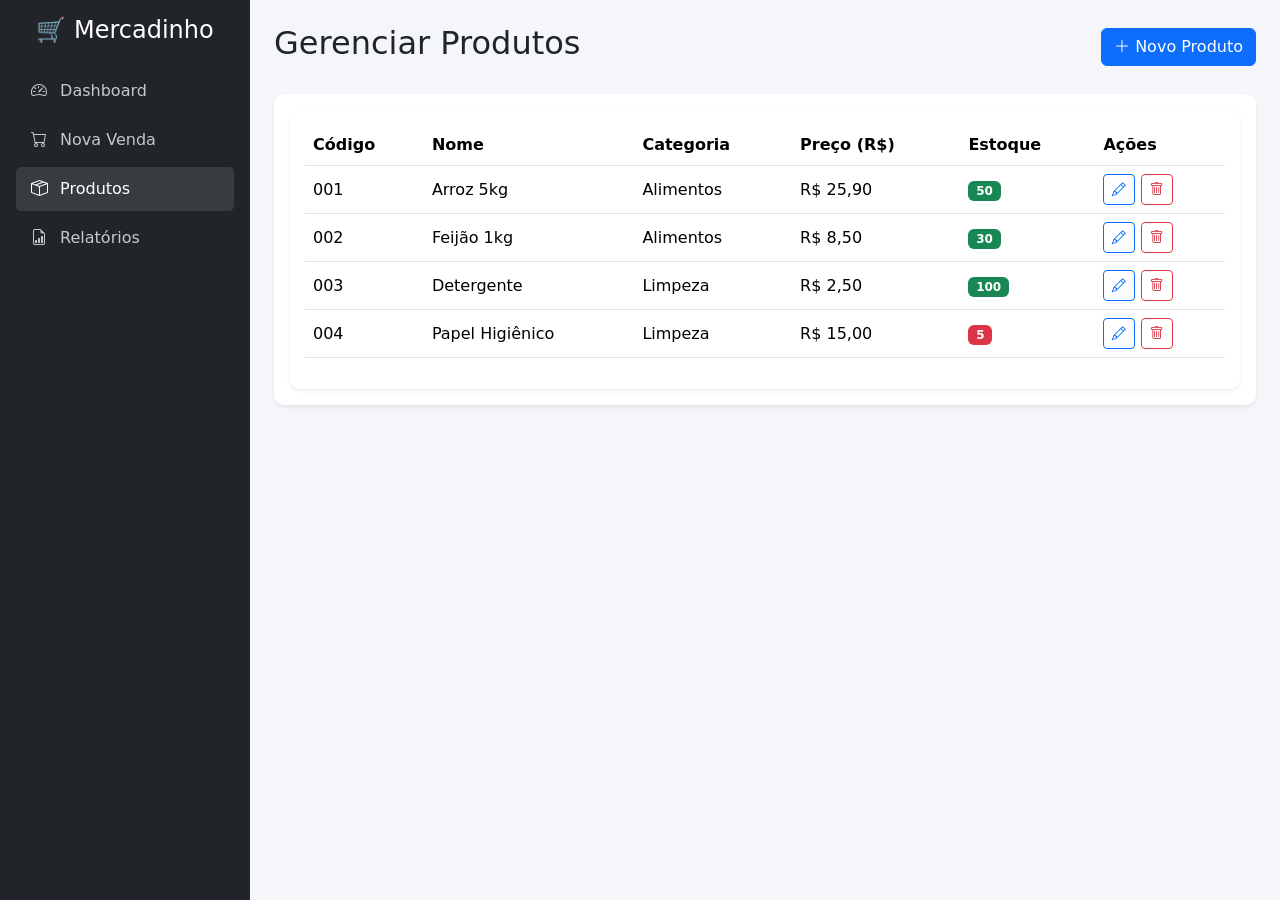
<file: produtos.html>
<!DOCTYPE html>
<html lang="pt-BR">

<head>
    <meta charset="UTF-8">
    <meta name="viewport" content="width=device-width, initial-scale=1.0">
    <title>Mercadinho - Produtos</title>
    <link href="https://cdn.jsdelivr.net/npm/bootstrap@5.3.2/dist/css/bootstrap.min.css" rel="stylesheet">
    <link href="https://cdn.jsdelivr.net/npm/bootstrap-icons@1.11.1/font/bootstrap-icons.css" rel="stylesheet">
    <link href="style.css" rel="stylesheet">
</head>

<body>
    <div class="d-flex">
        <!-- Sidebar -->
        <div class="sidebar p-3" style="width: 250px;">
            <h4 class="text-center mb-4">🛒 Mercadinho</h4>
            <nav>
                <a href="index.html"><i class="bi bi-speedometer2 me-2"></i> Dashboard</a>
                <a href="vendas.html"><i class="bi bi-cart me-2"></i> Nova Venda</a>
                <a href="produtos.html" class="active"><i class="bi bi-box-seam me-2"></i> Produtos</a>
                <a href="relatorios.html"><i class="bi bi-file-earmark-bar-graph me-2"></i> Relatórios</a>
            </nav>
        </div>

        <!-- Content -->
        <div class="flex-grow-1 p-4">
            <div class="d-flex justify-content-between align-items-center mb-4">
                <h2>Gerenciar Produtos</h2>
                <button class="btn btn-primary" data-bs-toggle="modal" data-bs-target="#produtoModal"
                    onclick="prepareAdd()">
                    <i class="bi bi-plus-lg"></i> Novo Produto
                </button>
            </div>

            <div class="card">
                <div class="card-body">
                    <div class="table-responsive">
                        <table class="table table-hover align-middle">
                            <thead>
                                <tr>
                                    <th>Código</th>
                                    <th>Nome</th>
                                    <th>Categoria</th>
                                    <th>Preço (R$)</th>
                                    <th>Estoque</th>
                                    <th>Ações</th>
                                </tr>
                            </thead>
                            <tbody id="produtosTable">
                                <!-- Populated dynamically -->
                            </tbody>
                        </table>
                    </div>
                </div>
            </div>
        </div>
    </div>

    <!-- Modal Form -->
    <div class="modal fade" id="produtoModal" tabindex="-1">
        <div class="modal-dialog">
            <div class="modal-content">
                <div class="modal-header">
                    <h5 class="modal-title" id="modalTitle">Novo Produto</h5>
                    <button type="button" class="btn-close" data-bs-dismiss="modal"></button>
                </div>
                <div class="modal-body">
                    <form id="produtoForm">
                        <input type="hidden" id="produtoId">
                        <div class="mb-3">
                            <label class="form-label">Código</label>
                            <input type="text" class="form-control" id="codigo" required>
                        </div>
                        <div class="mb-3">
                            <label class="form-label">Nome</label>
                            <input type="text" class="form-control" id="nome" required>
                        </div>
                        <div class="mb-3">
                            <label class="form-label">Categoria</label>
                            <input type="text" class="form-control" id="categoria">
                        </div>
                        <div class="row">
                            <div class="col-md-6 mb-3">
                                <label class="form-label">Preço</label>
                                <input type="number" step="0.01" class="form-control" id="preco" required>
                            </div>
                            <div class="col-md-6 mb-3">
                                <label class="form-label">Quantidade em Estoque</label>
                                <input type="number" class="form-control" id="estoque" required>
                            </div>
                        </div>
                    </form>
                </div>
                <div class="modal-footer">
                    <button type="button" class="btn btn-secondary" data-bs-dismiss="modal">Cancelar</button>
                    <button type="button" class="btn btn-primary" onclick="saveProduto()">Salvar</button>
                </div>
            </div>
        </div>
    </div>

    <!-- Toast Container -->
    <div id="toast-container" class="toast-container position-fixed bottom-0 end-0 p-3"></div>

    <script src="https://cdn.jsdelivr.net/npm/bootstrap@5.3.2/dist/js/bootstrap.bundle.min.js"></script>
    <script src="api.js"></script>
    <script src="produtos.js"></script>
</body>

</html>
</file>
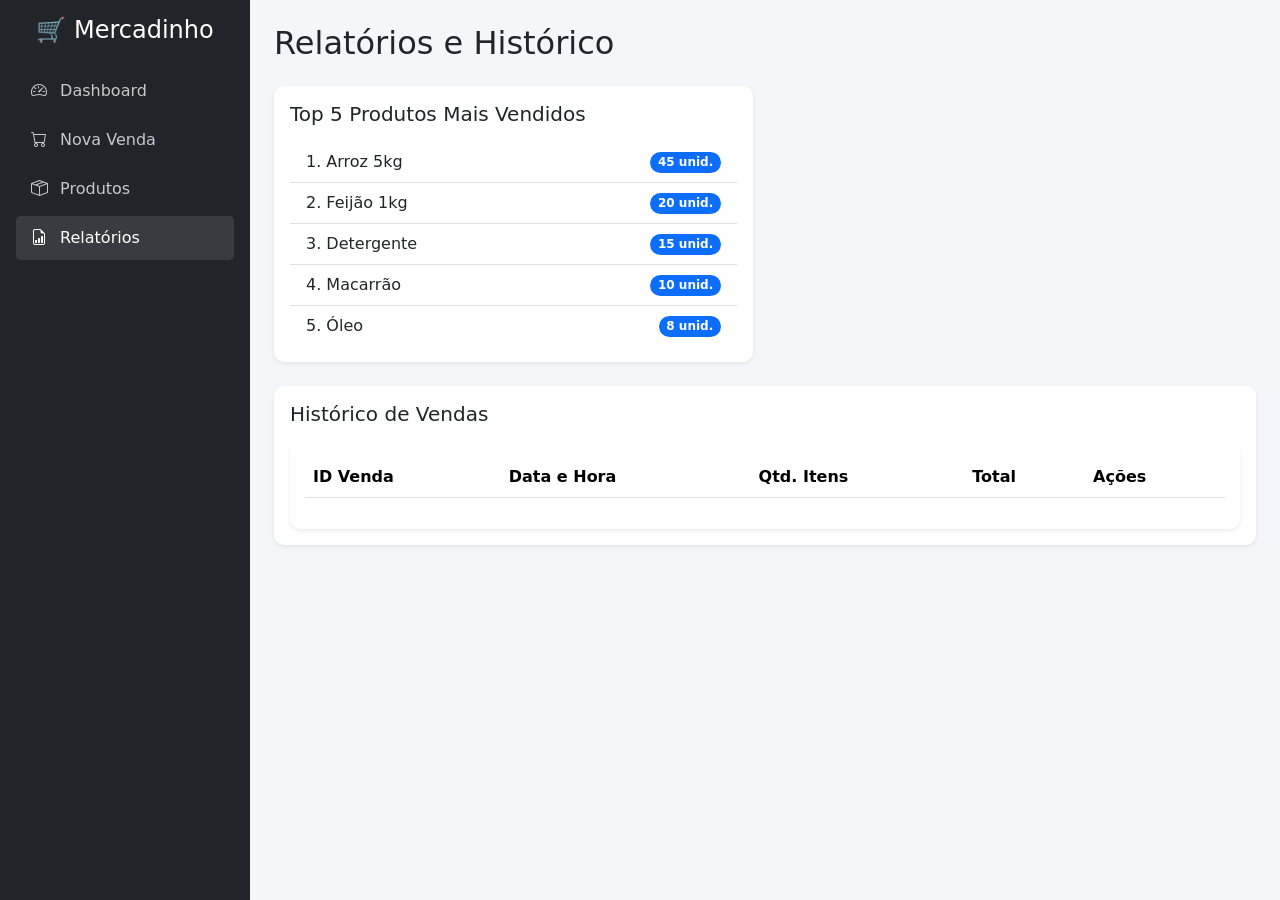
<file: relatorios.html>
<!DOCTYPE html>
<html lang="pt-BR">

<head>
    <meta charset="UTF-8">
    <meta name="viewport" content="width=device-width, initial-scale=1.0">
    <title>Mercadinho - Relatórios</title>
    <link href="https://cdn.jsdelivr.net/npm/bootstrap@5.3.2/dist/css/bootstrap.min.css" rel="stylesheet">
    <link href="https://cdn.jsdelivr.net/npm/bootstrap-icons@1.11.1/font/bootstrap-icons.css" rel="stylesheet">
    <link href="style.css" rel="stylesheet">
</head>

<body>
    <div class="d-flex">
        <!-- Sidebar -->
        <div class="sidebar p-3" style="width: 250px;">
            <h4 class="text-center mb-4">🛒 Mercadinho</h4>
            <nav>
                <a href="index.html"><i class="bi bi-speedometer2 me-2"></i> Dashboard</a>
                <a href="vendas.html"><i class="bi bi-cart me-2"></i> Nova Venda</a>
                <a href="produtos.html"><i class="bi bi-box-seam me-2"></i> Produtos</a>
                <a href="relatorios.html" class="active"><i class="bi bi-file-earmark-bar-graph me-2"></i>
                    Relatórios</a>
            </nav>
        </div>

        <!-- Content -->
        <div class="flex-grow-1 p-4">
            <h2 class="mb-4">Relatórios e Histórico</h2>

            <div class="row mb-4">
                <div class="col-md-6">
                    <div class="card h-100">
                        <div class="card-body">
                            <h5 class="card-title">Top 5 Produtos Mais Vendidos</h5>
                            <ul class="list-group list-group-flush mt-3" id="topProdutosList">
                                <!-- Populated dynamically -->
                            </ul>
                        </div>
                    </div>
                </div>
            </div>

            <div class="card">
                <div class="card-body">
                    <h5 class="card-title mb-3">Histórico de Vendas</h5>
                    <div class="table-responsive">
                        <table class="table table-hover">
                            <thead>
                                <tr>
                                    <th>ID Venda</th>
                                    <th>Data e Hora</th>
                                    <th>Qtd. Itens</th>
                                    <th>Total</th>
                                    <th>Ações</th>
                                </tr>
                            </thead>
                            <tbody id="historicoVendasTable">
                                <!-- Populated dynamically -->
                            </tbody>
                        </table>
                    </div>
                </div>
            </div>
        </div>
    </div>

    <!-- Modal Detalhes -->
    <div class="modal fade" id="detalhesModal" tabindex="-1">
        <div class="modal-dialog">
            <div class="modal-content">
                <div class="modal-header">
                    <h5 class="modal-title">Detalhes da Venda #<span id="detalheVendaId"></span></h5>
                    <button type="button" class="btn-close" data-bs-dismiss="modal"></button>
                </div>
                <div class="modal-body">
                    <p><strong>Data: </strong> <span id="detalheData"></span></p>
                    <table class="table table-sm">
                        <thead>
                            <tr>
                                <th>Produto</th>
                                <th>Qtd</th>
                                <th>Preço Unit.</th>
                                <th>Subtotal</th>
                            </tr>
                        </thead>
                        <tbody id="detalheItensTable"></tbody>
                    </table>
                    <h5 class="text-end mt-3">Total: <span id="detalheTotal" class="text-success"></span></h5>
                </div>
            </div>
        </div>
    </div>

    <!-- Toast Container -->
    <div id="toast-container" class="toast-container position-fixed bottom-0 end-0 p-3"></div>

    <script src="https://cdn.jsdelivr.net/npm/bootstrap@5.3.2/dist/js/bootstrap.bundle.min.js"></script>
    <script src="api.js"></script>
    <script src="relatorios.js"></script>
</body>

</html>
</file>
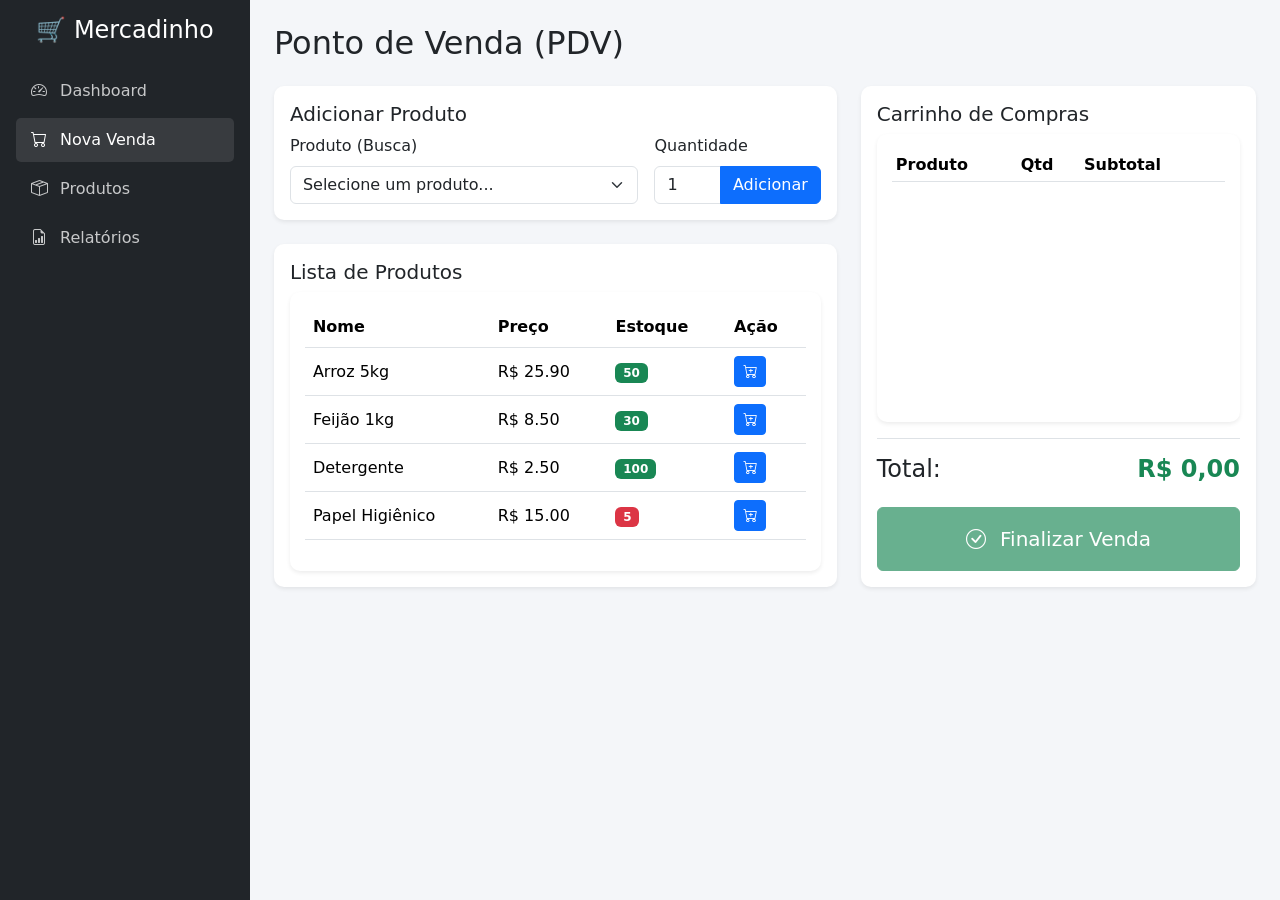
<file: vendas.html>
<!DOCTYPE html>
<html lang="pt-BR">

<head>
    <meta charset="UTF-8">
    <meta name="viewport" content="width=device-width, initial-scale=1.0">
    <title>Mercadinho - Nova Venda</title>
    <link href="https://cdn.jsdelivr.net/npm/bootstrap@5.3.2/dist/css/bootstrap.min.css" rel="stylesheet">
    <link href="https://cdn.jsdelivr.net/npm/bootstrap-icons@1.11.1/font/bootstrap-icons.css" rel="stylesheet">
    <link href="style.css" rel="stylesheet">
</head>

<body>
    <div class="d-flex">
        <!-- Sidebar -->
        <div class="sidebar p-3" style="width: 250px;">
            <h4 class="text-center mb-4">🛒 Mercadinho</h4>
            <nav>
                <a href="index.html"><i class="bi bi-speedometer2 me-2"></i> Dashboard</a>
                <a href="vendas.html" class="active"><i class="bi bi-cart me-2"></i> Nova Venda</a>
                <a href="produtos.html"><i class="bi bi-box-seam me-2"></i> Produtos</a>
                <a href="relatorios.html"><i class="bi bi-file-earmark-bar-graph me-2"></i> Relatórios</a>
            </nav>
        </div>

        <!-- Content -->
        <div class="flex-grow-1 p-4">
            <h2 class="mb-4">Ponto de Venda (PDV)</h2>

            <div class="row">
                <!-- Select Products -->
                <div class="col-md-7">
                    <div class="card mb-4">
                        <div class="card-body">
                            <h5 class="card-title">Adicionar Produto</h5>
                            <div class="row g-3">
                                <div class="col-md-8">
                                    <label class="form-label">Produto (Busca)</label>
                                    <select id="produtoSelect" class="form-select">
                                        <option value="">Selecione um produto...</option>
                                    </select>
                                </div>
                                <div class="col-md-4">
                                    <label class="form-label">Quantidade</label>
                                    <div class="input-group">
                                        <input type="number" class="form-control" id="quantidadeInput" value="1"
                                            min="1">
                                        <button class="btn btn-primary" type="button"
                                            onclick="adicionarAoCarrinho()">Adicionar</button>
                                    </div>
                                </div>
                            </div>
                        </div>
                    </div>

                    <div class="card">
                        <div class="card-body">
                            <h5 class="card-title">Lista de Produtos</h5>
                            <div class="table-responsive" style="max-height: 400px; overflow-y: auto;">
                                <table class="table table-hover align-middle">
                                    <thead>
                                        <tr>
                                            <th>Nome</th>
                                            <th>Preço</th>
                                            <th>Estoque</th>
                                            <th>Ação</th>
                                        </tr>
                                    </thead>
                                    <tbody id="listaProdutosTable">
                                        <!-- Dynamically loaded product list for quick add -->
                                    </tbody>
                                </table>
                            </div>
                        </div>
                    </div>
                </div>

                <!-- Cart -->
                <div class="col-md-5">
                    <div class="card h-100">
                        <div class="card-body d-flex flex-column">
                            <h5 class="card-title">Carrinho de Compras</h5>

                            <div class="flex-grow-1 table-responsive mb-3" style="min-height: 250px;">
                                <table class="table table-sm">
                                    <thead>
                                        <tr>
                                            <th>Produto</th>
                                            <th>Qtd</th>
                                            <th>Subtotal</th>
                                            <th></th>
                                        </tr>
                                    </thead>
                                    <tbody id="carrinhoTable">
                                        <!-- Cart items go here -->
                                    </tbody>
                                </table>
                            </div>

                            <div class="border-top pt-3">
                                <div class="d-flex justify-content-between mb-3">
                                    <h4>Total:</h4>
                                    <h4 id="valorTotal" class="text-success fw-bold">R$ 0,00</h4>
                                </div>
                                <button class="btn btn-success w-100 py-3 fs-5" onclick="finalizarVenda()"
                                    id="btnFinalizar" disabled>
                                    <i class="bi bi-check-circle me-2"></i> Finalizar Venda
                                </button>
                            </div>
                        </div>
                    </div>
                </div>
            </div>
        </div>
    </div>

    <!-- Toast Container -->
    <div id="toast-container" class="toast-container position-fixed bottom-0 end-0 p-3"></div>

    <script src="https://cdn.jsdelivr.net/npm/bootstrap@5.3.2/dist/js/bootstrap.bundle.min.js"></script>
    <script src="api.js"></script>
    <script src="vendas.js"></script>
</body>

</html>
</file>
<file: style.css>
:root {
    --primary-color: #0d6efd;
    --secondary-color: #6c757d;
    --success-color: #198754;
    --danger-color: #dc3545;
    --warning-color: #ffc107;
    --info-color: #0dcaf0;
    --light-color: #f8f9fa;
    --dark-color: #212529;
}

body {
    background-color: #f4f6f9;
    font-family: 'Inter', system-ui, -apple-system, sans-serif;
}

.sidebar {
    min-height: 100vh;
    background-color: var(--dark-color);
    color: white;
}

.sidebar a {
    color: rgba(255, 255, 255, .75);
    text-decoration: none;
    padding: 10px 15px;
    display: block;
    border-radius: 5px;
    margin-bottom: 5px;
    transition: all 0.3s;
}

.sidebar a:hover,
.sidebar a.active {
    background-color: rgba(255, 255, 255, .1);
    color: white;
}

.card {
    border: none;
    border-radius: 10px;
    box-shadow: 0 0.125rem 0.25rem rgba(0, 0, 0, .075);
    transition: transform 0.2s;
}

.card:hover.hover-scale {
    transform: translateY(-5px);
}

.table-responsive {
    background: white;
    border-radius: 10px;
    padding: 15px;
    box-shadow: 0 0.125rem 0.25rem rgba(0, 0, 0, .075);
}

.toast-container {
    z-index: 1055;
}

/* Mobile Responsiveness */
@media (max-width: 768px) {
    .d-flex {
        flex-direction: column;
    }

    .sidebar {
        min-height: auto;
        width: 100% !important;
        position: fixed;
        bottom: 0;
        left: 0;
        z-index: 1000;
        display: flex;
        flex-direction: row;
        justify-content: space-around;
        padding: 10px !important;
        box-shadow: 0 -2px 10px rgba(0, 0, 0, 0.1);
    }

    .sidebar h4 {
        display: none;
        /* Hide logo/title on mobile nav */
    }

    .sidebar nav {
        display: flex;
        width: 100%;
        justify-content: space-around;
    }

    .sidebar a {
        display: flex;
        flex-direction: column;
        align-items: center;
        margin-bottom: 0;
        padding: 5px;
        font-size: 0.8rem;
    }

    .sidebar a i {
        margin-right: 0 !important;
        margin-bottom: 3px;
        font-size: 1.2rem;
    }

    /* Add padding to body so bottom nav doesn't overlap content */
    body {
        padding-bottom: 80px;
    }
}
</file>
